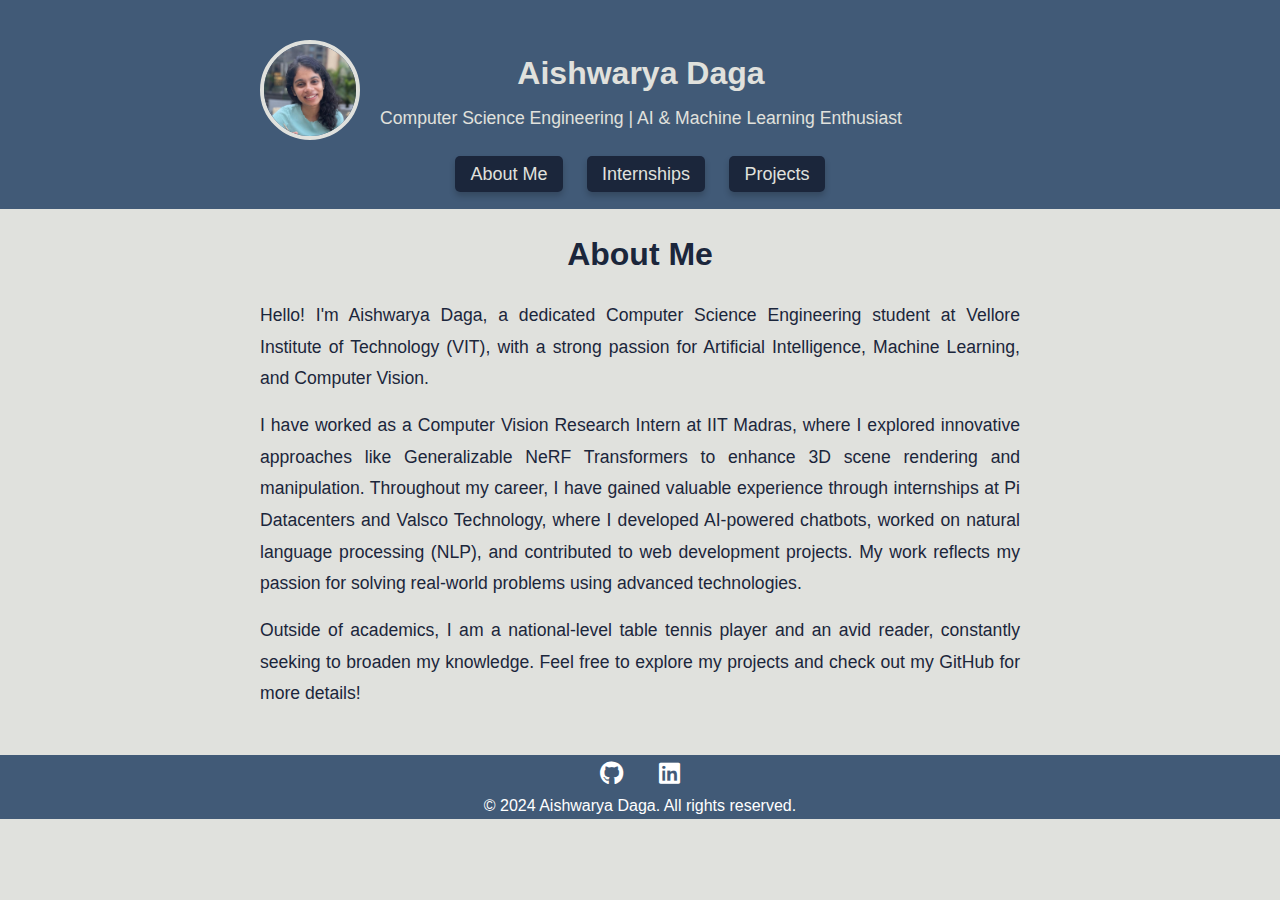
<file: index.html>
<!DOCTYPE html>
<html lang="en">
  <head>
    <meta charset="UTF-8" />
    <meta name="viewport" content="width=device-width, initial-scale=1.0" />
    <title>Aishwarya Daga - Portfolio</title>
    <link rel="stylesheet" href="style.css" />

    <!-- Font Awesome CDN for social media icons -->
    <link
      rel="stylesheet"
      href="https://cdnjs.cloudflare.com/ajax/libs/font-awesome/6.0.0-beta3/css/all.min.css"
    />
  </head>
  <body>
    <!-- Header Section -->
    <header>
      <div class="container header-content">
        <img
          src="images/profile.jpg"
          alt="Aishwarya Daga"
          class="profile-img"
        />
        <div class="header-text">
          <h1>Aishwarya Daga</h1>
          <p>Computer Science Engineering | AI & Machine Learning Enthusiast</p>
        </div>
      </div>
      <nav>
        <ul>
          <li><a href="index.html">About Me</a></li>
          <li><a href="internships.html">Internships</a></li>
          <li><a href="projects.html">Projects</a></li>
        </ul>
      </nav>
    </header>

    <!-- About Me Section -->
    <section id="about">
      <div class="container">
        <h2>About Me</h2>
        <div class="profile">
          <p>
            Hello! I'm Aishwarya Daga, a dedicated Computer Science Engineering
            student at Vellore Institute of Technology (VIT), with a strong
            passion for Artificial Intelligence, Machine Learning, and Computer
            Vision.
          </p>
          <p>
            I have worked as a Computer Vision Research Intern at IIT Madras,
            where I explored innovative approaches like Generalizable NeRF
            Transformers to enhance 3D scene rendering and manipulation.
            Throughout my career, I have gained valuable experience through
            internships at Pi Datacenters and Valsco Technology, where I
            developed AI-powered chatbots, worked on natural language processing
            (NLP), and contributed to web development projects. My work reflects
            my passion for solving real-world problems using advanced
            technologies.
          </p>
          <p>
            Outside of academics, I am a national-level table tennis player and
            an avid reader, constantly seeking to broaden my knowledge. Feel
            free to explore my projects and check out my GitHub for more
            details!
          </p>
        </div>
      </div>
    </section>

    <!-- Footer Section -->
    <footer>
      <div class="container footer-container">
        <div class="social-links">
          <a
            href="https://github.com/aishwaryadaga"
            target="_blank"
            class="social-icon"
          >
            <i class="fab fa-github"></i>
          </a>
          <a
            href="https://www.linkedin.com/in/aishwarya-daga-771251231/"
            target="_blank"
            class="social-icon"
          >
            <i class="fab fa-linkedin"></i>
          </a>
        </div>
        <p>&copy; 2024 Aishwarya Daga. All rights reserved.</p>
      </div>
    </footer>

    <script src="script.js"></script>
  </body>
</html>
</file>
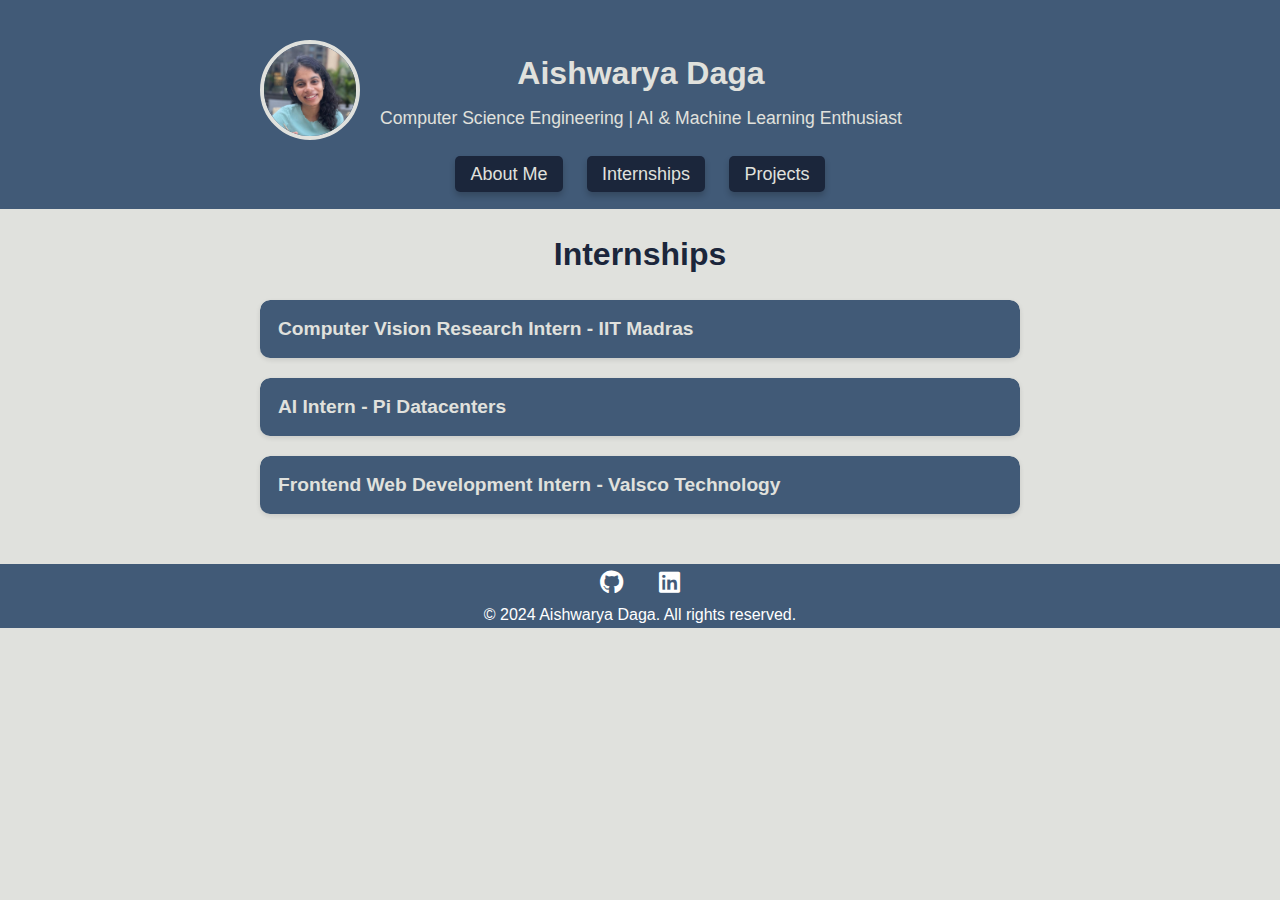
<file: internships.html>
<!DOCTYPE html>
<html lang="en">
  <head>
    <meta charset="UTF-8" />
    <meta name="viewport" content="width=device-width, initial-scale=1.0" />
    <title>Aishwarya Daga - Portfolio</title>
    <link rel="stylesheet" href="style.css" />

    <!-- Font Awesome CDN for social media icons -->
    <link
      rel="stylesheet"
      href="https://cdnjs.cloudflare.com/ajax/libs/font-awesome/6.0.0-beta3/css/all.min.css"
    />
  </head>
  <body>
    <!-- Header Section -->
    <header>
      <div class="container header-content">
        <img
          src="images/profile.jpg"
          alt="Aishwarya Daga"
          class="profile-img"
        />
        <div class="header-text">
          <h1>Aishwarya Daga</h1>
          <p>Computer Science Engineering | AI & Machine Learning Enthusiast</p>
        </div>
      </div>
      <nav>
        <ul>
          <li><a href="index.html">About Me</a></li>
          <li><a href="internships.html">Internships</a></li>
          <li><a href="projects.html">Projects</a></li>
        </ul>
      </nav>
    </header>

    <!-- Internships Section -->
    <section id="internships">
      <div class="container">
        <h2>Internships</h2>
        <div class="internship">
          <button class="accordion">
            Computer Vision Research Intern - IIT Madras
          </button>
          <div class="panel">
            <p>
              During my time as a Computer Vision Research Intern at IIT Madras
              under the Summer Fellowship Program, I focused on Generalizable
              NeRF Transformers (GNT), gaining hands-on experience with 3D scene
              rendering and manipulation. My primary task was to enhance GNT by
              incorporating depth information, aiming to improve the accuracy of
              3D renderings. This involved delving deep into the intricacies of
              3D scene reconstruction, applying advanced computer vision
              techniques to produce more precise and realistic visual outputs.
              The internship provided me with valuable exposure to cutting-edge
              research in 3D computer vision and further refined my technical
              and research skills.
            </p>
          </div>
        </div>
        <div class="internship">
          <button class="accordion">AI Intern - Pi Datacenters</button>
          <div class="panel">
            <p>
              During my time as an AI Intern at Pi Datacenters, I developed
              AI-powered chatbots using large language models (LLMs), LangChain,
              and Langflow, enhancing my skills in natural language processing
              and machine learning. I was involved in the creation of a website
              support agent that utilized Flask, HTML, CSS, and JavaScript for
              secure authentication and seamless user interaction. Additionally,
              I worked on integrating web scraping techniques and the Pinecone
              database to enable efficient search and storage capabilities. I
              also contributed to building customized chatbots for specific use
              cases, such as personal document handling, interview agents, and
              general query responses, employing ChromaDB and Dash to improve
              the interactivity and functionality of the bots.
            </p>
          </div>
        </div>

        <div class="internship">
          <button class="accordion">
            Frontend Web Development Intern - Valsco Technology
          </button>
          <div class="panel">
            <p>
              At Valsco Technology, I worked as a Frontend Web Development
              Intern, collaborating with the frontend team to design and develop
              the ‘About Us’ and ‘FAQ’ pages for the company’s website. I
              utilized React.js, CSS, and JavaScript to create responsive,
              user-friendly layouts that were optimized for cross-browser and
              cross-device compatibility. My contributions helped improve the
              overall user experience and performance of the website. I also
              assisted in ensuring that the site was accessible and functional
              on various platforms, further honing my frontend development
              skills and gaining insights into best practices for web design and
              optimization.
            </p>
          </div>
        </div>
      </div>
    </section>

    <!-- Footer Section -->
    <footer>
      <div class="container footer-container">
        <div class="social-links">
          <a
            href="https://github.com/aishwaryadaga"
            target="_blank"
            class="social-icon"
          >
            <i class="fab fa-github"></i>
          </a>
          <a
            href="https://www.linkedin.com/in/aishwarya-daga-771251231/"
            target="_blank"
            class="social-icon"
          >
            <i class="fab fa-linkedin"></i>
          </a>
        </div>
        <p>&copy; 2024 Aishwarya Daga. All rights reserved.</p>
      </div>
    </footer>

    <script src="script.js"></script>
  </body>
</html>
</file>
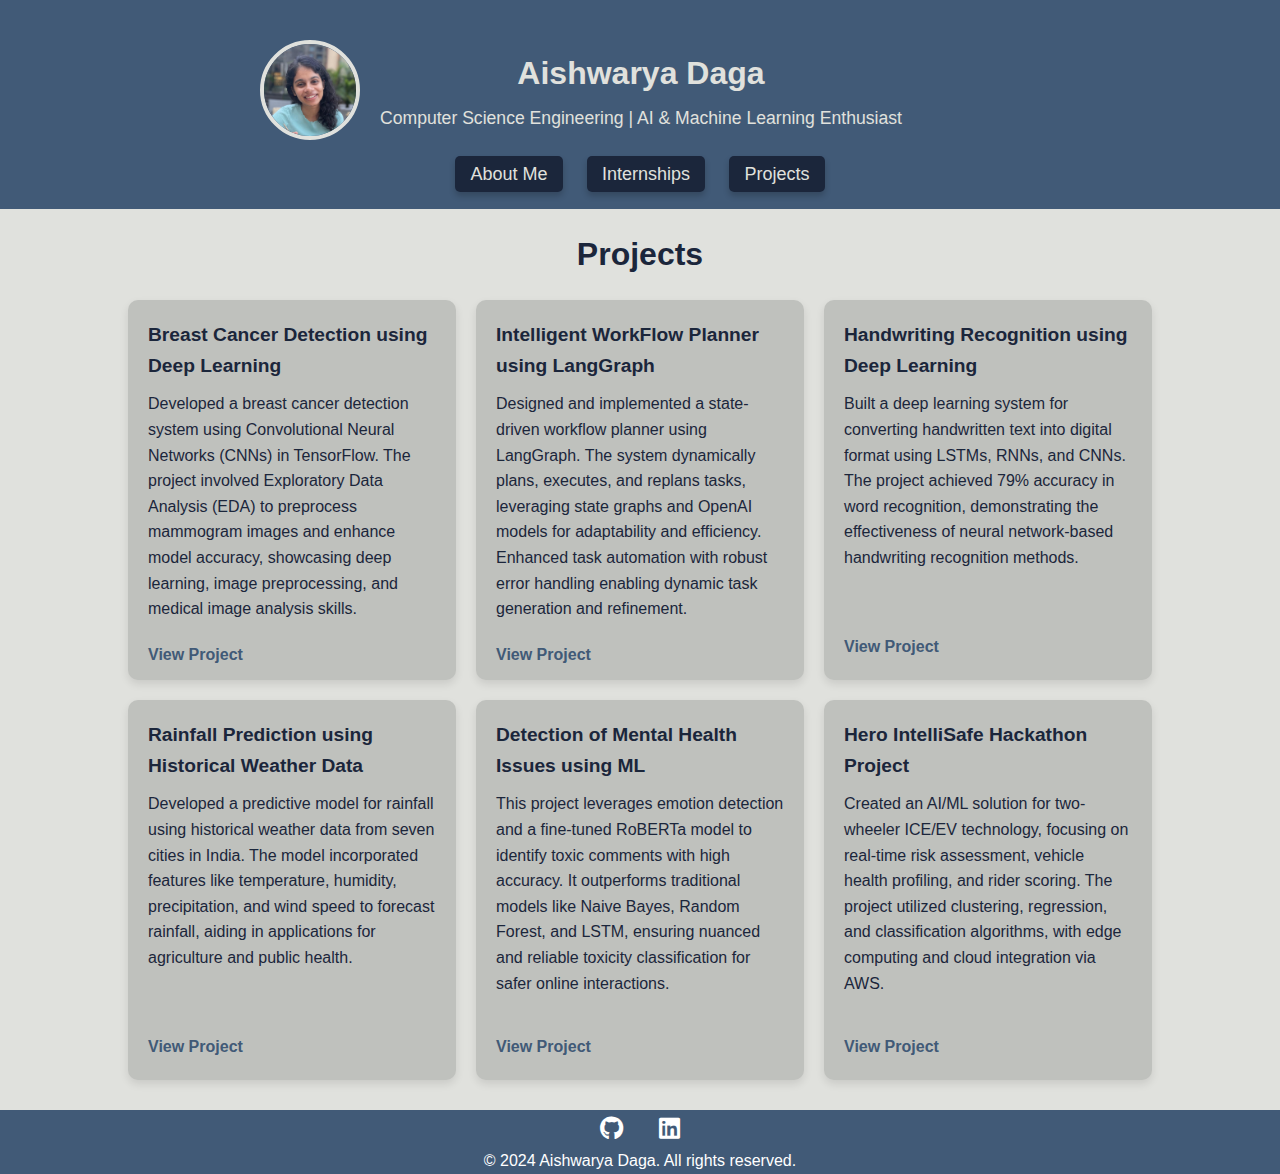
<file: projects.html>
<!DOCTYPE html>
<html lang="en">
  <head>
    <meta charset="UTF-8" />
    <meta name="viewport" content="width=device-width, initial-scale=1.0" />
    <title>Aishwarya Daga - Portfolio</title>
    <link rel="stylesheet" href="style.css" />

    <!-- Font Awesome CDN for social media icons -->
    <link
      rel="stylesheet"
      href="https://cdnjs.cloudflare.com/ajax/libs/font-awesome/6.0.0-beta3/css/all.min.css"
    />
  </head>
  <body>
    <!-- Header Section -->
    <header>
      <div class="container header-content">
        <img
          src="images/profile.jpg"
          alt="Aishwarya Daga"
          class="profile-img"
        />
        <div class="header-text">
          <h1>Aishwarya Daga</h1>
          <p>Computer Science Engineering | AI & Machine Learning Enthusiast</p>
        </div>
      </div>
      <nav>
        <ul>
          <li><a href="index.html">About Me</a></li>
          <li><a href="internships.html">Internships</a></li>
          <li><a href="projects.html">Projects</a></li>
        </ul>
      </nav>
    </header>

    <section id="projects" class="projects-section">
      <div class="projects-container-wrapper">
        <h2 class="section-title">Projects</h2>
        <div class="projects-container">
          <div class="project-card">
            <div class="card-body">
              <h5 class="card-title">
                Breast Cancer Detection using Deep Learning
              </h5>
              <p class="card-text">
                Developed a breast cancer detection system using Convolutional
                Neural Networks (CNNs) in TensorFlow. The project involved
                Exploratory Data Analysis (EDA) to preprocess mammogram images
                and enhance model accuracy, showcasing deep learning, image
                preprocessing, and medical image analysis skills.
              </p>
              <a href="https://github.com/aishwaryadaga/Breast-Cancer-Detection" target="_blank" class="view-project-link">View Project</a>
            </div>
          </div>

          <div class="project-card">
            <div class="card-body">
              <h5 class="card-title">Intelligent WorkFlow Planner using LangGraph</h5>
              <p class="card-text">
                Designed and implemented a state-driven workflow planner using 
                LangGraph. The system dynamically plans, executes, and replans 
                tasks, leveraging state graphs and OpenAI models for adaptability 
                and efficiency. Enhanced task automation with robust error handling 
                enabling dynamic task generation and refinement.
              </p>
              <a href="#" class="view-project-link">View Project</a>
            </div>
          </div>

          <div class="project-card">
            <div class="card-body">
              <h5 class="card-title">
                Handwriting Recognition using Deep Learning
              </h5>
              <p class="card-text">
                Built a deep learning system for converting handwritten text
                into digital format using LSTMs, RNNs, and CNNs. The project
                achieved 79% accuracy in word recognition, demonstrating the
                effectiveness of neural network-based handwriting recognition
                methods.
              </p>
              <a href="https://github.com/ApriCuz54/HandwritingRecognition" target="_blank" class="view-project-link">View Project</a>
            </div>
          </div>

          <div class="project-card">
            <div class="card-body">
              <h5 class="card-title">
                Rainfall Prediction using Historical Weather Data
              </h5>
              <p class="card-text">
                Developed a predictive model for rainfall using historical
                weather data from seven cities in India. The model incorporated
                features like temperature, humidity, precipitation, and wind
                speed to forecast rainfall, aiding in applications for
                agriculture and public health.
              </p>
              <a href="https://github.com/aishwaryadaga/Rainfall-Prediction-in-India" target="_blank" class="view-project-link">View Project</a>
            </div>
          </div>

          <div class="project-card">
            <div class="card-body">
              <h5 class="card-title">
                Detection of Mental Health Issues using ML
              </h5>
              <p class="card-text">
                This project leverages emotion detection and a fine-tuned 
                RoBERTa model to identify toxic comments with high accuracy. 
                It outperforms traditional models like Naive Bayes, Random Forest, 
                and LSTM, ensuring nuanced and reliable toxicity classification 
                for safer online interactions.
              </p>
              <a href="https://github.com/Prachi-Jain01/mental-health-project" target="_blank" class="view-project-link">View Project</a>
            </div>
          </div>

          <div class="project-card">
            <div class="card-body">
              <h5 class="card-title">Hero IntelliSafe Hackathon Project</h5>
              <p class="card-text">
                Created an AI/ML solution for two-wheeler ICE/EV technology,
                focusing on real-time risk assessment, vehicle health profiling,
                and rider scoring. The project utilized clustering, regression,
                and classification algorithms, with edge computing and cloud
                integration via AWS.
              </p>
              <a href="https://github.com/HelloWorldHeroHack/Models" target="_blank" class="view-project-link">View Project</a>
            </div>
          </div>
        </div>
      </div>
    </section>

    <!-- Footer Section -->
    <footer>
      <div class="container footer-container">
        <div class="social-links">
          <a
            href="https://github.com/aishwaryadaga"
            target="_blank"
            class="social-icon"
          >
            <i class="fab fa-github"></i>
          </a>
          <a
            href="https://www.linkedin.com/in/aishwarya-daga-771251231/"
            target="_blank"
            class="social-icon"
          >
            <i class="fab fa-linkedin"></i>
          </a>
        </div>
        <p>&copy; 2024 Aishwarya Daga. All rights reserved.</p>
      </div>
    </footer>

    <script src="script.js"></script>
  </body>
</html>
</file>
<file: style.css>
* {
  margin: 0;
  padding: 0;
  box-sizing: border-box;
}

body {
  font-family: Arial, sans-serif;
  line-height: 1.6;
  background-color: #e0e1dd;
  color: #1b263b;
}

/* Header Section */
header {
  background-color: #415a77;
  color: #e0e1dd;
  padding: 20px 0;
  text-align: center;
}

.header-content {
  display: flex;
  align-items: center;
  /* justify-content: center; */
  gap: 20px;
}

.profile-img {
  width: 100px;
  height: 100px;
  border-radius: 50%;
  object-fit: cover;
  border: 4px solid #e0e1dd;
}

.header-text h1 {
  font-size: 2em;
  margin: 0;
}

.header-text p {
  font-size: 1.1em;
  margin-top: 5px;
}

nav ul {
  list-style: none;
  text-align: center;
}

nav ul li {
  display: inline;
  margin: 0 10px;
}

nav ul li a {
  color: #e0e1dd;
  text-decoration: none;
  font-size: 18px;
  padding: 8px 15px;
  background-color: #1b263b; /* Button background color */
  border-radius: 5px;
  box-shadow: 0px 4px 6px rgba(0, 0, 0, 0.2); /* Button shadow */
  transition: background-color 0.3s ease, transform 0.3s ease;
}

nav ul li a:hover {
  background-color: #274060; /* Slightly lighter color for hover effect */
  color: #e0e1dd;
  transform: scale(1.05); /* Small scaling effect on hover */
}


/* nav {
  background-color: #778da9;
} */

/* Container for all sections to maintain consistent width */
.container {
  width: 80%;
  max-width: 800px;
  margin: 0 auto;
  padding: 20px;
}

/* Section Headers */
section h2 {
  text-align: center;
  font-size: 2em;
  margin-bottom: 20px;
  color: #1b263b;
}

/* About Me Section */
#about .profile p {
  font-size: 1.1em;
  line-height: 1.8; /* Increased line spacing */
  margin-bottom: 15px; /* Added space between paragraphs */
  text-align: justify;
}

/* Internships Section */
#internships {
  background-color: #e0e1dd;
  /* padding: 40px 0; */
}

.internship {
  background-color: #e0e1dd;
  border-radius: 10px;
  box-shadow: 0 2px 5px rgba(0, 0, 0, 0.1);
  margin: 20px 0;
  overflow: hidden;
}

/* Accordion Styling */
.accordion {
  background-color: #415a77;
  color: #e0e1dd;
  cursor: pointer;
  padding: 18px;
  width: 100%;
  text-align: left;
  border: none;
  font-size: 1.2em;
  font-weight: bold;
  transition: background-color 0.3s ease;
  border-radius: 10px 10px 0 0;
}

.accordion:hover {
  background-color: #778da9;
}

.panel {
  padding: 0 15px;
  background-color: #bfc1bd;
  max-height: 0;
  overflow: hidden;
  transition: max-height 0.5s ease-out, padding 0.5s ease-out;
}

.panel p {
  font-size: 1em;
  color: #1b263b;
  line-height: 1.8;
}

/* Projects Section */
.projects-section {
  padding: 20px 0;
  /* background-color: #f9f9f9; */
}

.projects-container-wrapper {
  width: 80%; /* 90% width */
  max-width: 1200px; /* Maximum width */
  margin: 0 auto; /* Centers the container */
  color: #1b263b;
}

.projects-container {
  display: grid;
  grid-template-columns: repeat(3, 1fr); /* 3 columns */
  gap: 20px;
  justify-items: stretch; /* Stretch items to the full width of their grid cell */
}

.project-card {
  position: relative;
  display: flex;
  flex-direction: column;
  background: #bfc1bd;
  border-radius: 10px;
  box-shadow: 0 4px 8px rgba(0, 0, 0, 0.1);
  padding: 20px;
  height: 380px; /* Fixed height for uniformity */
  overflow: hidden;
  transition: transform 0.3s ease-in-out;
  min-width: 260px;
}

.project-card:hover {
  transform: translateY(-10px);
}

.project-card .card-body {
  display: flex;
  flex-direction: column;
  justify-content: space-between; /* Pushes "View Project" link to the bottom */
  height: 100%;
}

.project-card .card-title {
  font-size: 1.2rem;
  margin-bottom: 10px; /* Space between title and description */
  font-weight: 600;
  color: #1b263b;
}

.project-card .card-text {
  flex-grow: 1; /* Allows the text area to take up remaining space */
  margin-bottom: 20px; /* Adds space between description and link */
}

.project-card .view-project-link {
  align-self: flex-start; /* Aligns to the left of the card */
  margin-top: auto; /* Ensures the link is at the bottom */
  font-weight: bold;
  color: #415a77;
  text-decoration: none;
  transition: color 0.2s ease;
}

.project-card .view-project-link:hover {
  color: #778da9; /* Darker shade on hover */
}

/* Section title */
.section-title {
  font-size: 2rem;
  text-align: center;
  margin-bottom: 20px;
  /* color: #0D1B2A; */
}

/* Responsive Design */
@media (max-width: 1024px) {
  .projects-container {
    grid-template-columns: repeat(2, 1fr); /* 2 columns on medium screens */
  }
}

@media (max-width: 480px) {
  .projects-container {
    grid-template-columns: 1fr; /* 1 column on small screens */
  }
}

/* Footer Section */
footer {
  background-color: #415a77;
  color: #fff;
  /* padding: 10px 0; */
  text-align: center;
}

footer p {
  font-size: 1em;
}

.footer-container {
  padding: 0;
}

.social-links {
  margin-top: 10px;
}

.social-icon {
  font-size: 1.5em;
  margin: 0 15px;
  color: #fff;
  text-decoration: none;
  transition: color 0.3s ease;
}

.social-icon:hover {
  color: #0077b5;
}

@media (max-width: 768px) {
  .container {
    width: 90%;
  }

  .header-text h1 {
    font-size: 1.8em;
  }

  .header-text p {
    font-size: 1em;
  }

  .header-content {
    flex-direction: column;
  }
}
</file>
